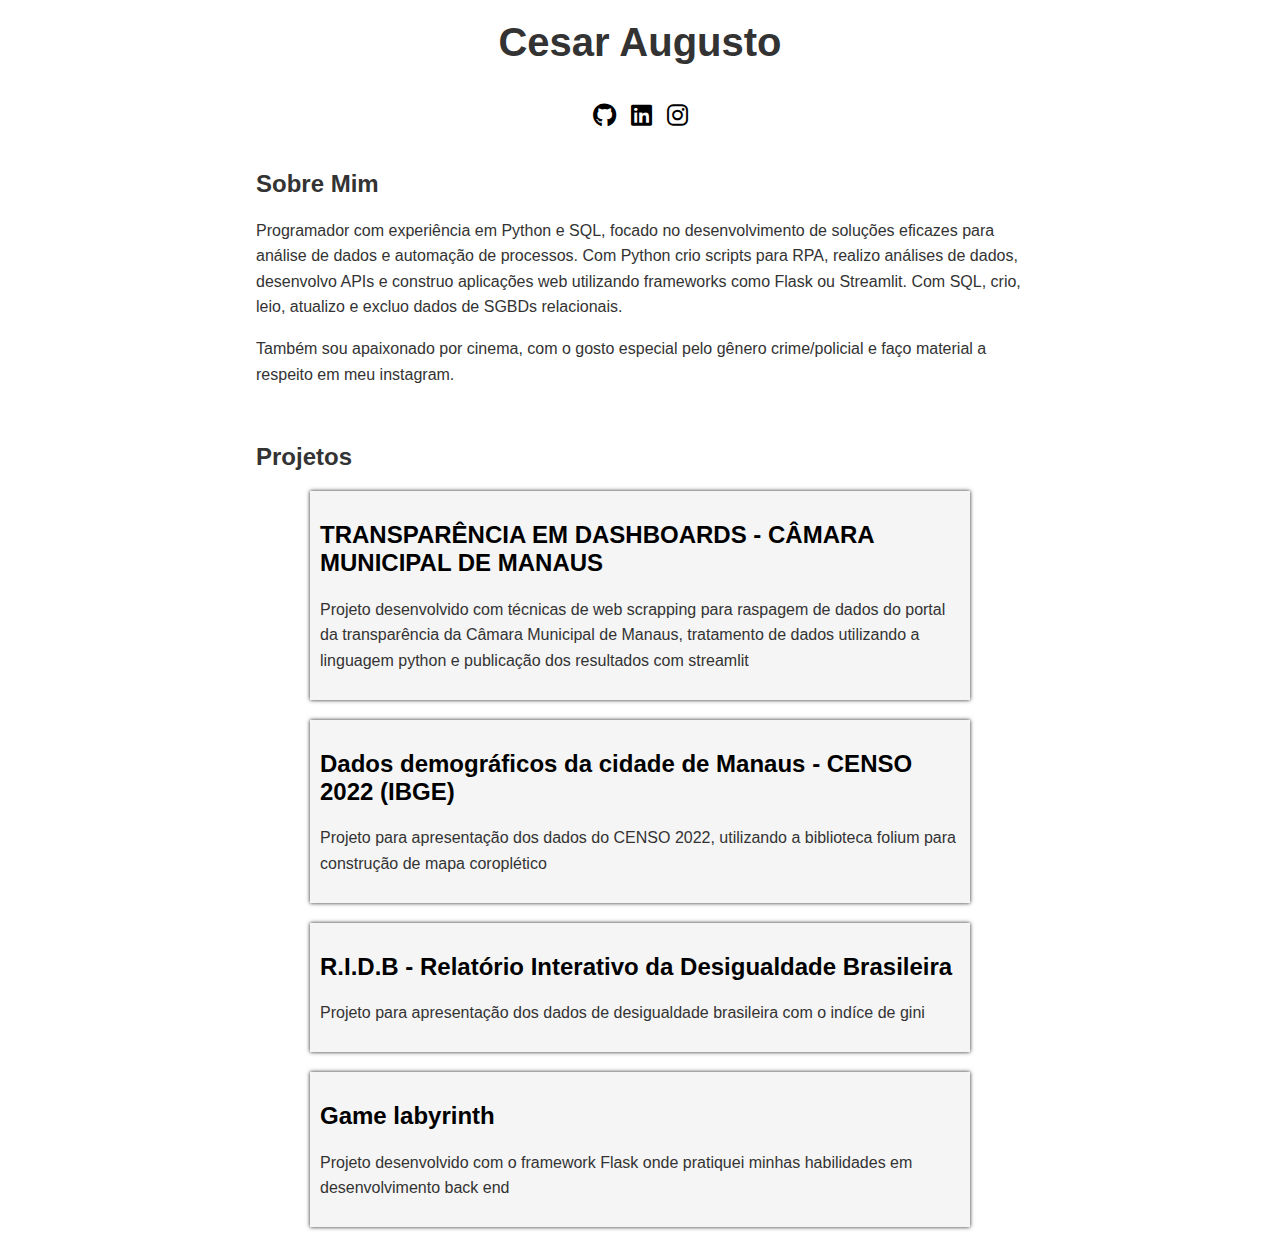
<file: index.html>
<!DOCTYPE html>
<html lang="pt-BR">
<head>
    <meta charset="UTF-8">
    <meta name="viewport" content="width=device-width, initial-scale=1.0">
    <title>Site - Cesar Augusto</title>
    <!-- Importando Font Awesome para os ícones -->
    <link rel="stylesheet" href="https://cdnjs.cloudflare.com/ajax/libs/font-awesome/6.0.0-beta3/css/all.min.css">
    <style>
        body {
            font-family: Arial, sans-serif;
            background-color: #ffffff;
            margin: 0;
            padding: 0;
            display: flex;
            flex-direction: column;
            align-items: center;
            color: #333;
        }
        h1 {
            font-size: 2.5em;
            margin-top: 20px;
        }
        .social-links {
            display: flex;
            gap: 15px;
            margin-top: 10px;
        }
        .social-links a {
            text-decoration: none;
            color: #000; /* Cor preta para os ícones */
            font-size: 1.5em;
        }
        .about-me, .projects {
            width: 60%;
            max-width: 800px;
            margin-top: 20px;
            text-align: left; /* Alinhamento à esquerda */
        }
        .about-me p, .projects p {
            font-size: 1em;
            line-height: 1.6;
        }
        .project{
            background-color: whitesmoke;
            margin: 20px auto 20px auto;
            padding: 10px;
            box-shadow: 0px 0px 4px rgb(36, 36, 36);
            min-width: 320px;
            max-width: 640px;
        }

        .project a {
            text-decoration: none;
            color: #000;
            font-size: 1em;
        }
    </style>
</head>
<body>

    <h1>Cesar Augusto</h1>

    <div class="social-links">
        <a href="https://github.com/czaraugustocoder" target="_blank"><i class="fab fa-github"></i></a>
        <a href="https://www.linkedin.com/in/cesar-augusto-258b92185/" target="_blank"><i class="fab fa-linkedin"></i></a>
        <a href="https://www.instagram.com/czaraugusto_/profilecard/?igsh=MTl6Mm1id245YnV4NA==" target="_blank"><i class="fab fa-instagram"></i></a>
    </div>

    <section class="about-me">
        <h2>Sobre Mim</h2>
        <p>Programador com experiência em Python e SQL, focado no desenvolvimento de soluções eficazes para análise 
        de dados e automação de processos. Com Python crio scripts para RPA, realizo análises de dados, desenvolvo 
        APIs e construo aplicações web utilizando frameworks como Flask ou Streamlit. Com SQL, crio, leio, atualizo e excluo dados de SGBDs relacionais.</p>
        <p>Também sou apaixonado por cinema, com o gosto especial pelo gênero crime/policial e faço material a respeito em meu instagram.</p>
    </section>

    <section class="projects">
        <h2>Projetos</h2>
        <div class="project">
            <a href="https://ceapcmmpainel-sonrko3eqcenwwmwvsmn7m.streamlit.app/" target="_blank"><h2>TRANSPARÊNCIA EM DASHBOARDS - CÂMARA MUNICIPAL DE MANAUS</h2></a>
            <p>Projeto desenvolvido com técnicas de web scrapping para raspagem de dados do portal da transparência da Câmara Municipal de Manaus, tratamento de dados utilizando a linguagem python e publicação dos resultados com streamlit</p>
        </div>
        <div class="project">
            <a href="https://demografiamanauscenso2022-hnwmcpkhhg9wrwat7trkfm.streamlit.app/" target="_blank"><h2>Dados demográficos da cidade de Manaus - CENSO 2022 (IBGE)</h2></a>
            <p>Projeto para apresentação dos dados do CENSO 2022, utilizando a biblioteca folium para construção de mapa coroplético</p>
        </div>
        <div class="project">
            <a href="https://jqcdzqmznvewbbmp6lt6yl.streamlit.app/" target="_blank"><h2>R.I.D.B - Relatório Interativo da Desigualdade Brasileira</h2></a>
            <p>Projeto para apresentação dos dados de desigualdade brasileira com o indíce de gini</p>
        </div>
        <div class="project">
            <a href="https://game-labirynt.onrender.com/cadastrar" target="_blank"><h2>Game labyrinth</h2></a>
            <p>Projeto desenvolvido com o framework Flask onde pratiquei minhas habilidades em desenvolvimento back end</p>
        </div>
    </section>

</body>
</html>
</file>
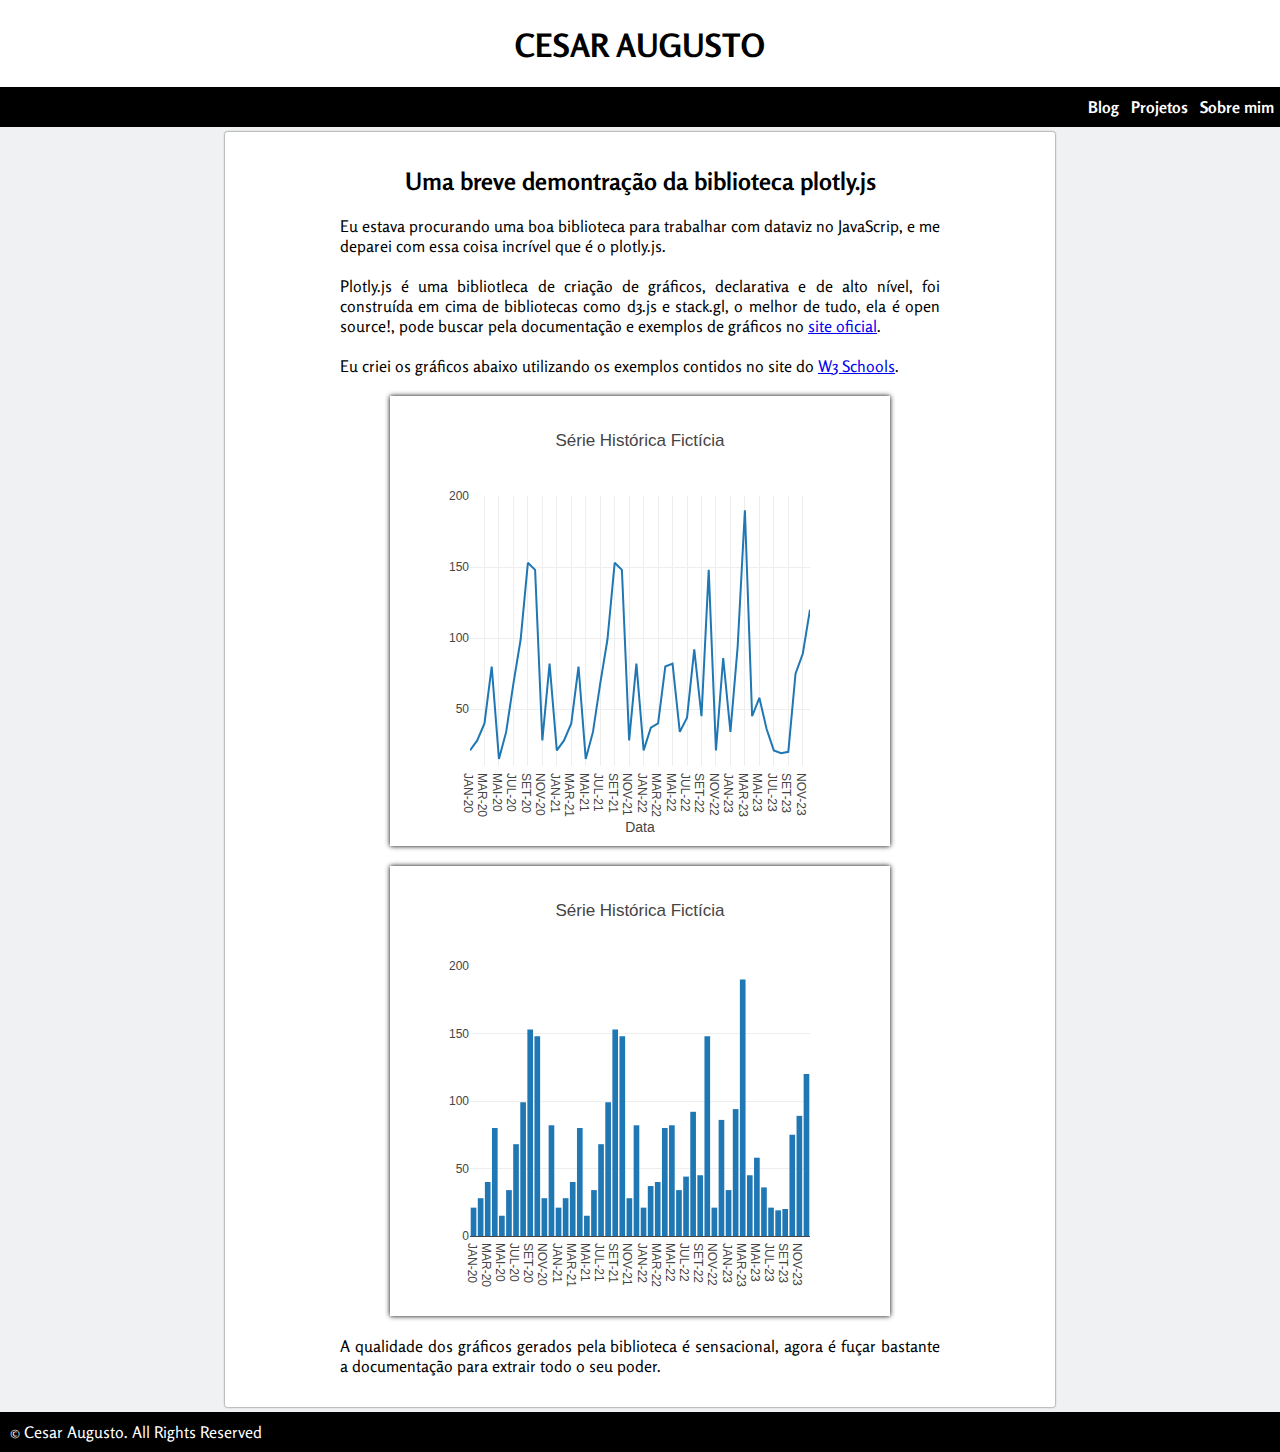
<file: ARTICLES/CHART/chart.html>
<!DOCTYPE html>
<html lang="pt-br">
<head>
    <!-- Google tag (gtag.js) -->
    <script async src="https://www.googletagmanager.com/gtag/js?id=G-H9Z4N8S273"></script>
    <script>
    window.dataLayer = window.dataLayer || [];
    function gtag(){dataLayer.push(arguments);}
    gtag('js', new Date());

    gtag('config', 'G-H9Z4N8S273');
    </script>
    <meta charset="UTF-8">
    <meta http-equiv="X-UA-Compatible" content="IE=edge">
    <meta name="viewport" content="width=device-width, initial-scale=1.0">
    <link rel="stylesheet" href="./chart.css">
    <title>Uma breve demontração da biblioteca plotly.js</title>
</head>
<body>
    <header>
        <h1>CESAR AUGUSTO</h1>
        <nav id="menu">
            <a href="../../index.html">Blog</a>
            <a href="../../projects.html">Projetos</a>
            <a href="../../perfil.html">Sobre mim</a>
        </nav>
    </header>
    <main>
        <h2>Uma breve demontração da biblioteca plotly.js</h2>
        <div id="texto" >
            <p>Eu estava procurando uma boa biblioteca para trabalhar com dataviz no JavaScrip, 
                e me deparei com essa coisa incrível que é o plotly.js.<br><br>
                Plotly.js é uma bibliotleca de criação de gráficos, declarativa e de alto nível, foi construída em cima de bibliotecas como d3.js e stack.gl, o melhor de tudo, ela é open source!, pode 
                buscar pela documentação e exemplos de gráficos no <a href="https://plotly.com/javascript/" target="_blank" rel="external">site oficial</a>. <br><br>
                Eu criei os gráficos abaixo utilizando os exemplos contidos no site do <a href="https://www.w3schools.com/js/js_graphics_plotly.asp"  target="_blank" rel="external">W3 Schools</a>.
            </p>
            <div id="box">
                <div id="myChart" style="max-width:500px;min-width: 320px"></div>
                <div id="myNewChart" style="max-width:500px;min-width: 320px"></div>
            </div>
            <p>A qualidade dos gráficos gerados pela biblioteca é sensacional, agora é fuçar bastante a documentação para extrair todo o seu poder.</p>
        </div>
    </main>
    <footer>
        &#169 Cesar Augusto. All Rights Reserved
    </footer> 
    <script src="https://cdn.plot.ly/plotly-latest.min.js"></script>
    <script src="chart.js" ></script> 
</body>
</html>
</file>
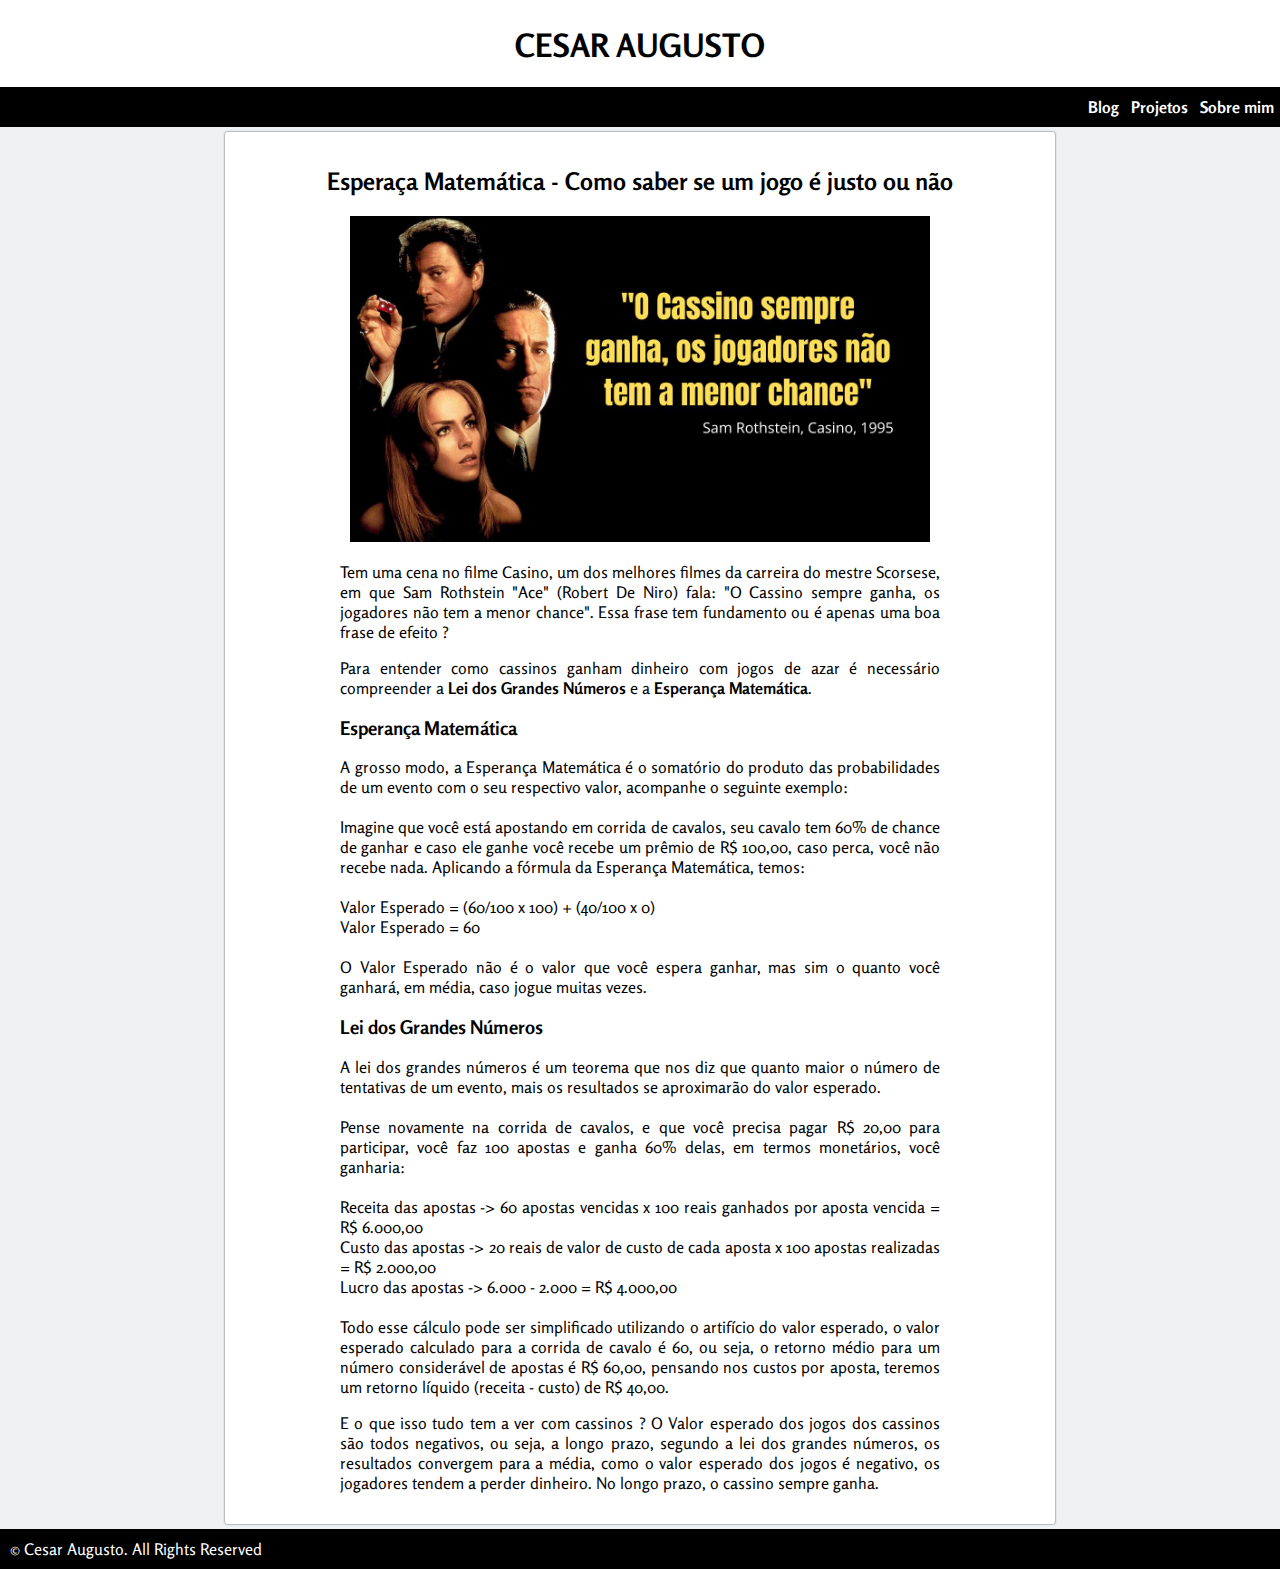
<file: ARTICLES/ESPERANCA-MATEMATICA/casino.html>
<!DOCTYPE html>
<html lang="pt-br">
<head>
    <!-- Google tag (gtag.js) -->
    <script async src="https://www.googletagmanager.com/gtag/js?id=G-H9Z4N8S273"></script>
    <script>
    window.dataLayer = window.dataLayer || [];
    function gtag(){dataLayer.push(arguments);}
    gtag('js', new Date());

    gtag('config', 'G-H9Z4N8S273');
    </script>
    <meta charset="UTF-8">
    <meta http-equiv="X-UA-Compatible" content="IE=edge">
    <meta name="viewport" content="width=device-width, initial-scale=1.0">
    <link rel="stylesheet" href="./casino.css">
    <title>Esperança Matemática - Como saber se um jogo é justo</title>
</head>
<body>
    <header>
        <h1>CESAR AUGUSTO</h1>
        <nav id="menu">
            <a href="../../index.html">Blog</a>
            <a href="../../projects.html">Projetos</a>
            <a href="../../perfil.html">Sobre mim</a>
        </nav>
    </header>
    <main>
        <h2>Esperaça Matemática - Como saber se um jogo é justo ou não</h2>
        <div id="image" >
            <img src="./capa.jpg" alt="capa do artigo - casino" >
        </div>
        <div id="texto" >
            <p>
                Tem uma cena no filme Casino, um dos melhores filmes da carreira do mestre Scorsese, em que Sam Rothstein 
                "Ace" (Robert De Niro) fala: "O Cassino sempre ganha, os jogadores não tem a menor chance". Essa frase tem fundamento ou é apenas uma boa frase de efeito ?
            </p>
            <p>
                Para entender como cassinos ganham dinheiro com jogos de azar é necessário compreender a 
                <strong>Lei dos Grandes Números</strong> e a <strong>Esperança Matemática</strong>.
            </p>
            <h3>Esperança Matemática</h3>
            <p>
                A grosso modo, a Esperança Matemática é o somatório do produto das probabilidades de um evento 
                com o seu respectivo valor, acompanhe o seguinte exemplo:<br><br>
                Imagine que você está apostando em corrida de cavalos, seu cavalo tem 60% de chance de ganhar e caso ele ganhe 
                você recebe um prêmio de R$ 100,00, caso perca, você não recebe nada. Aplicando a fórmula da Esperança Matemática, temos:<br><br>
                Valor Esperado = (60/100 x 100) + (40/100 x 0)<br>
                Valor Esperado = 60<br><br>
                O Valor Esperado não é o valor que você espera ganhar, mas sim o quanto você ganhará, em média, caso jogue muitas vezes.
            </p>
            <h3>Lei dos Grandes Números</h3>
            <p>
                A lei dos grandes números é um teorema que nos diz que quanto maior o número de tentativas de um evento, 
                mais os resultados se aproximarão do valor esperado.<br><br>
                Pense novamente na corrida de cavalos, e que você precisa pagar R$ 20,00 para participar, você faz 100 apostas 
                e ganha 60% delas, em termos monetários, você ganharia:<br><br>
                Receita das apostas -> 60 apostas vencidas x 100 reais ganhados por aposta vencida = R$ 6.000,00 <br>
                Custo das apostas -> 20 reais de valor de custo de cada aposta x 100 apostas realizadas = R$ 2.000,00<br>
                Lucro das apostas -> 6.000 - 2.000 = R$ 4.000,00<br><br>
                Todo esse cálculo pode ser simplificado utilizando o artifício do valor esperado, 
                o valor esperado calculado para a corrida de cavalo é 60, ou seja, o retorno médio para um número 
                considerável de apostas é R$ 60,00, pensando nos custos por aposta, teremos um retorno líquido (receita - custo) de R$ 40,00.
            </p>
            <p>
                E o que isso tudo tem a ver com cassinos ? O Valor esperado dos jogos dos cassinos 
                são todos negativos, ou seja, a longo prazo, segundo a lei dos grandes números, os resultados 
                convergem para a média, como o valor esperado dos jogos é negativo, os jogadores tendem a perder dinheiro. No longo 
                prazo, o cassino sempre ganha.
            </p>
        </div>
    </main>
    <footer>
        &#169 Cesar Augusto. All Rights Reserved
    </footer>  
</body>
</html>
</file>
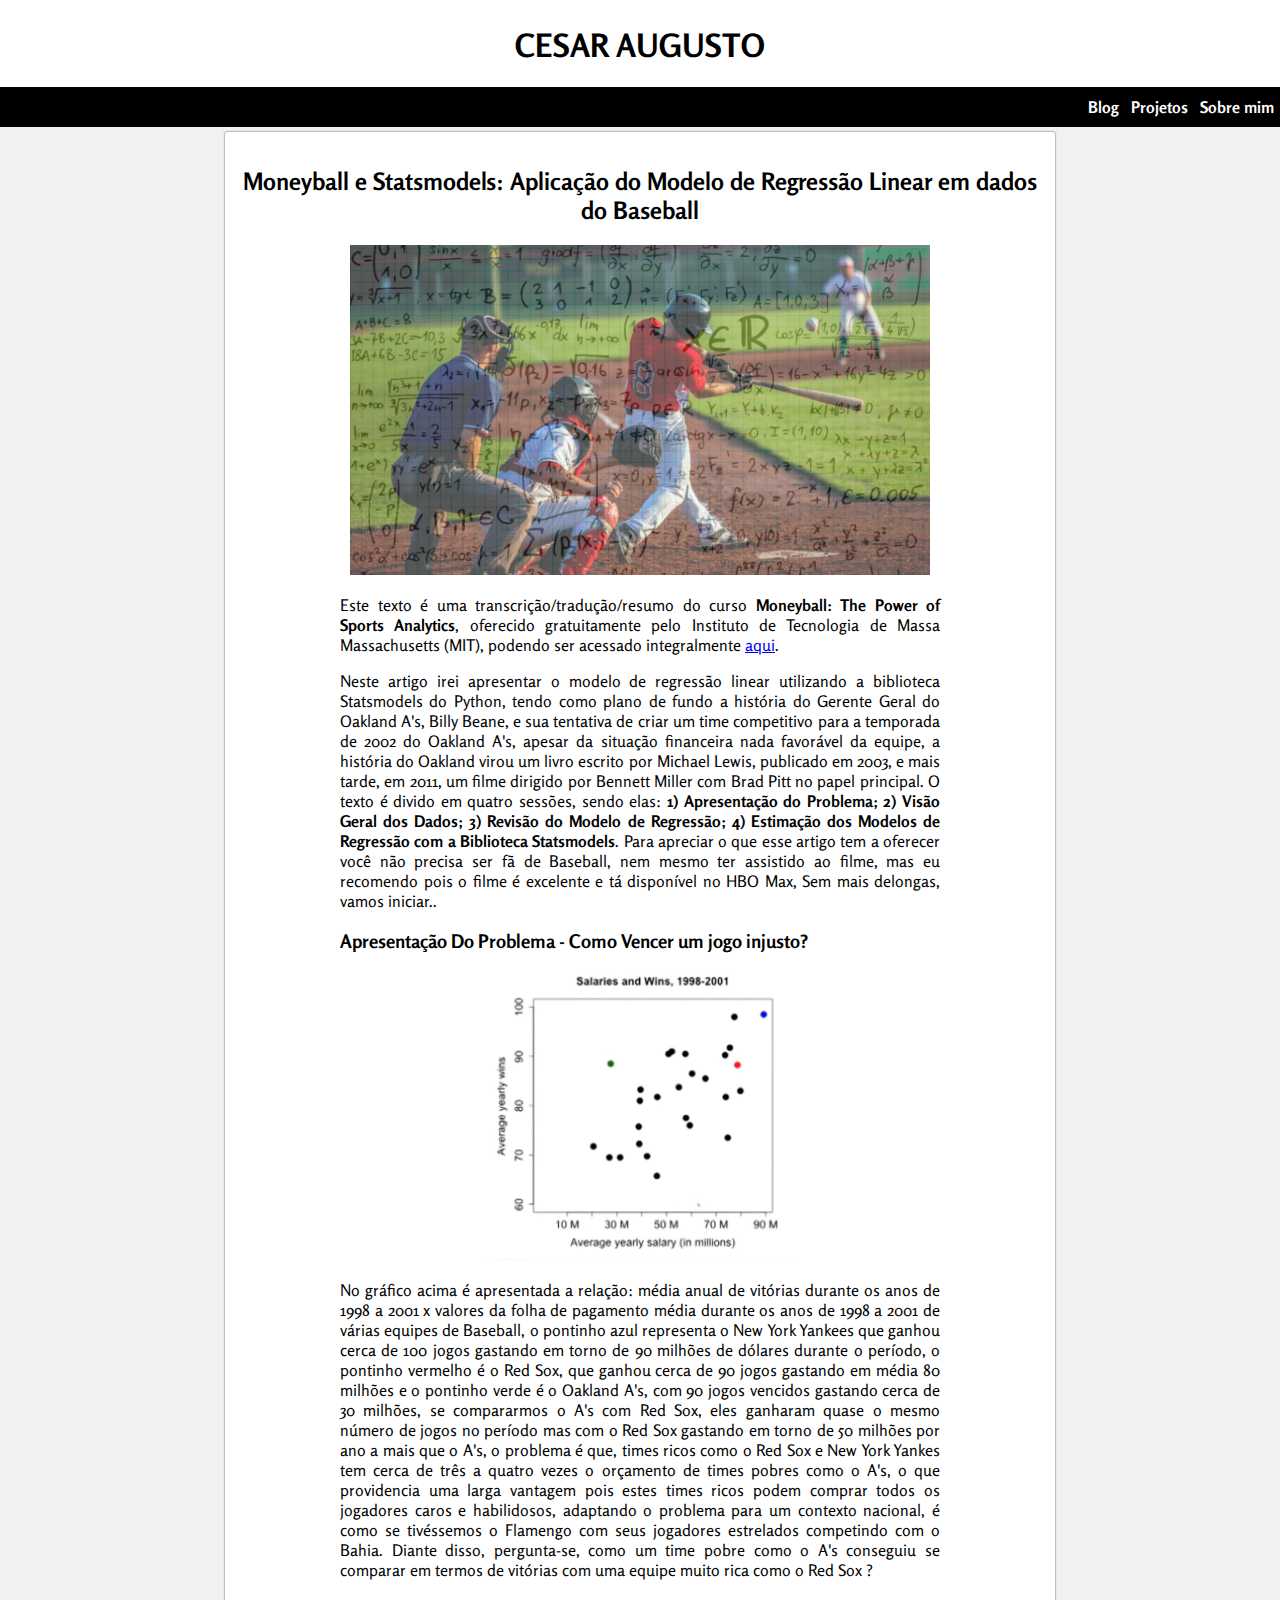
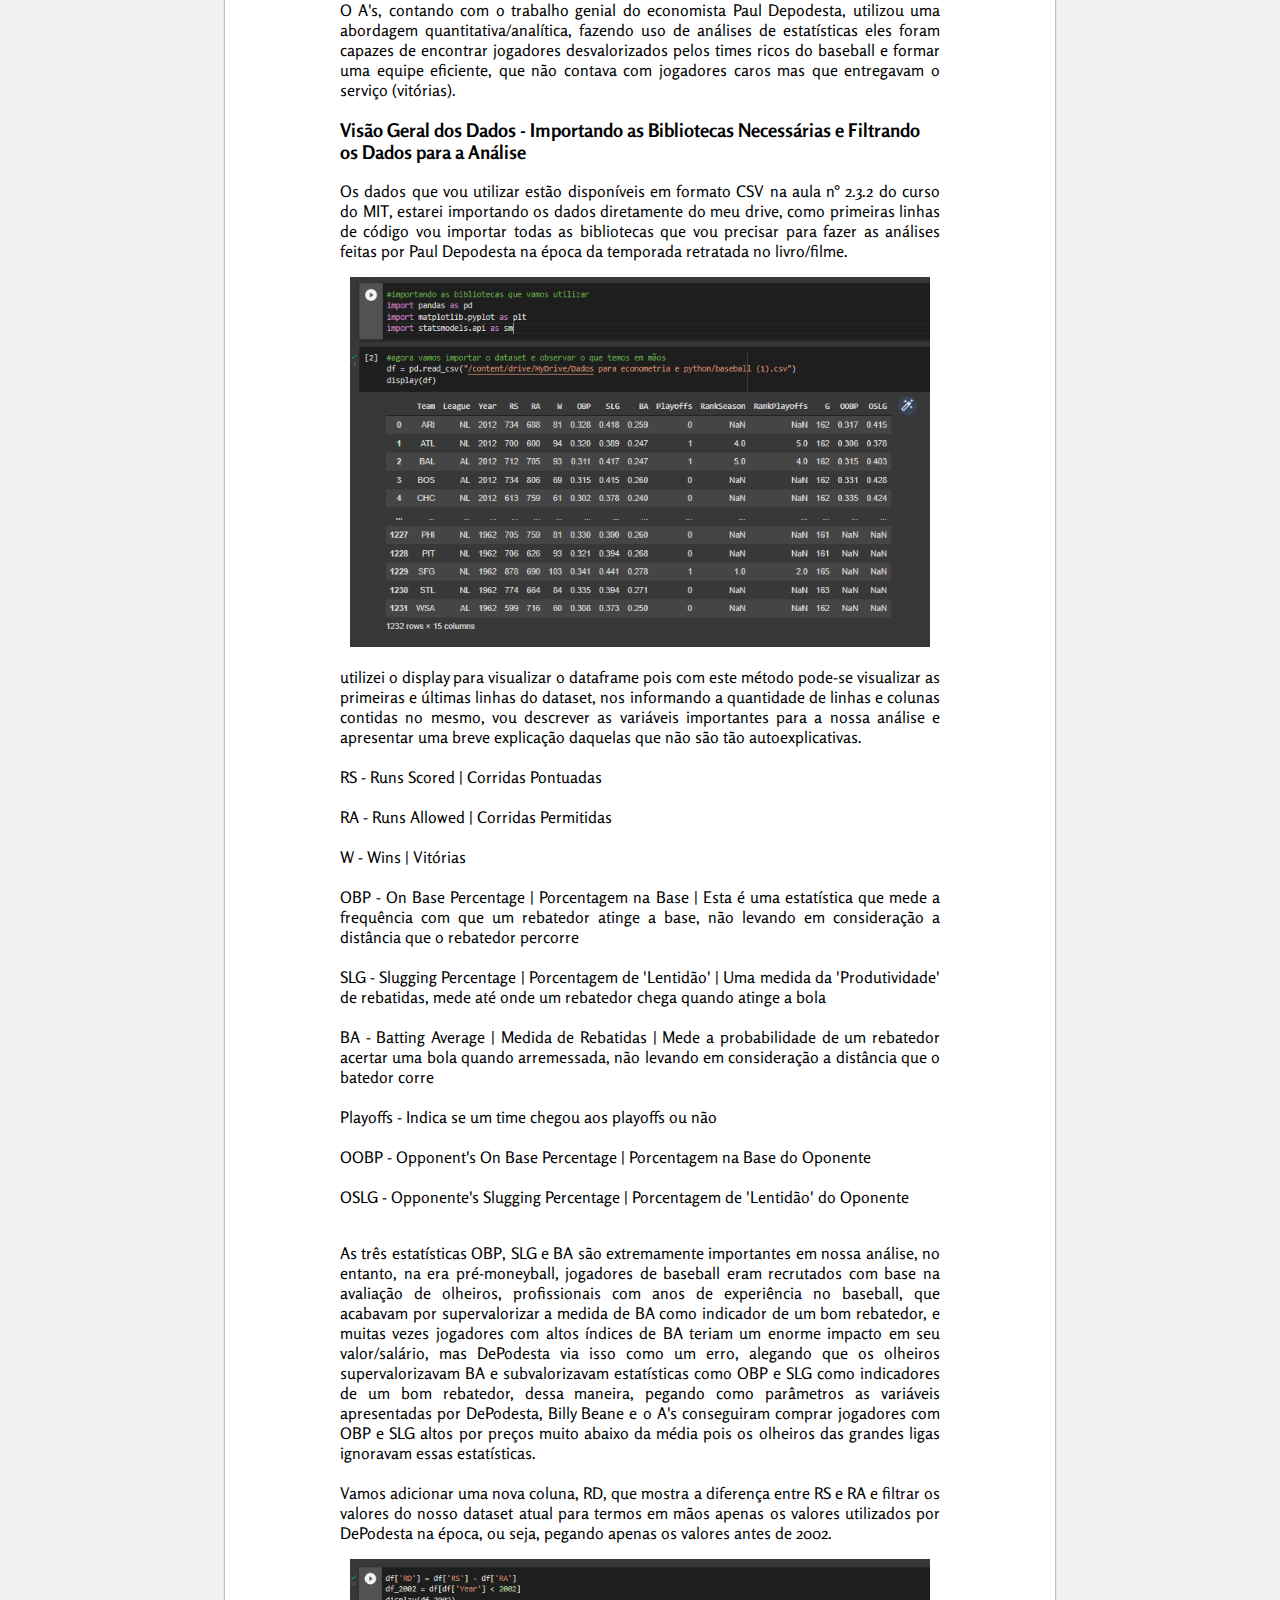
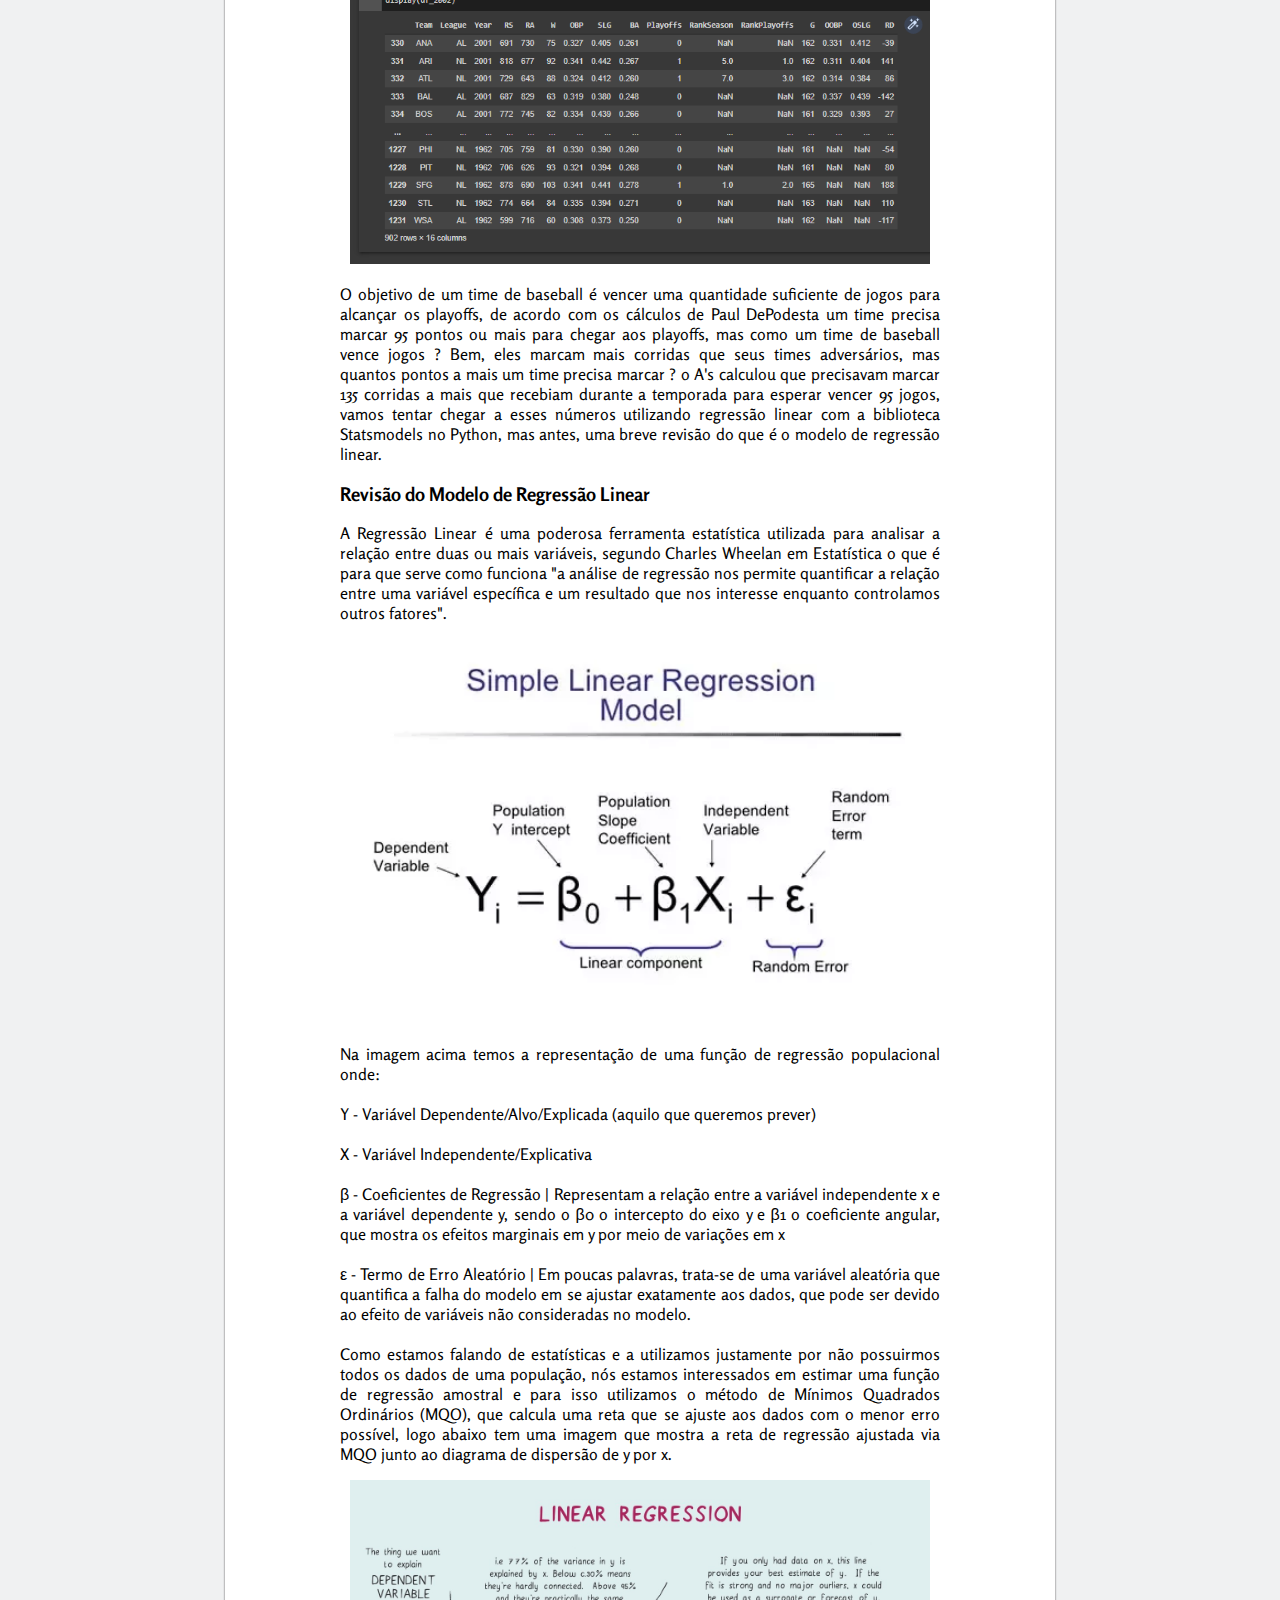
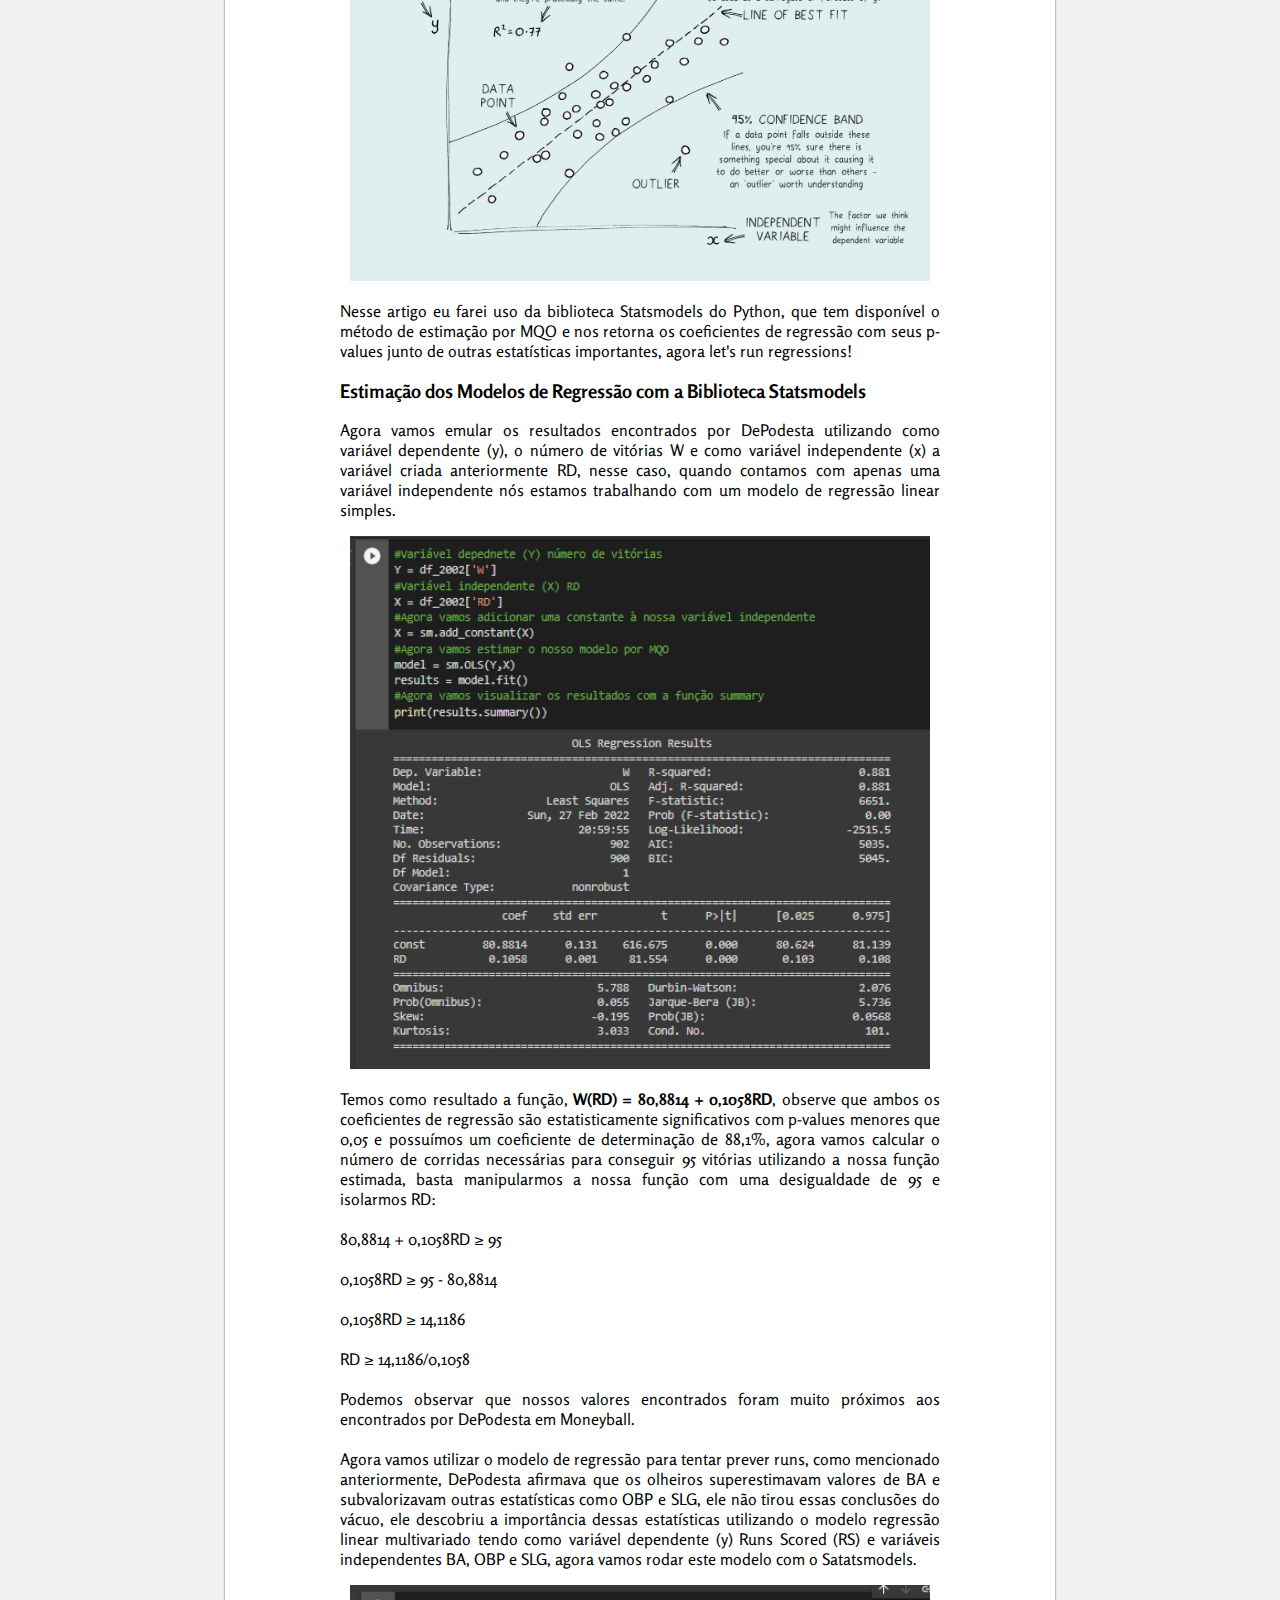
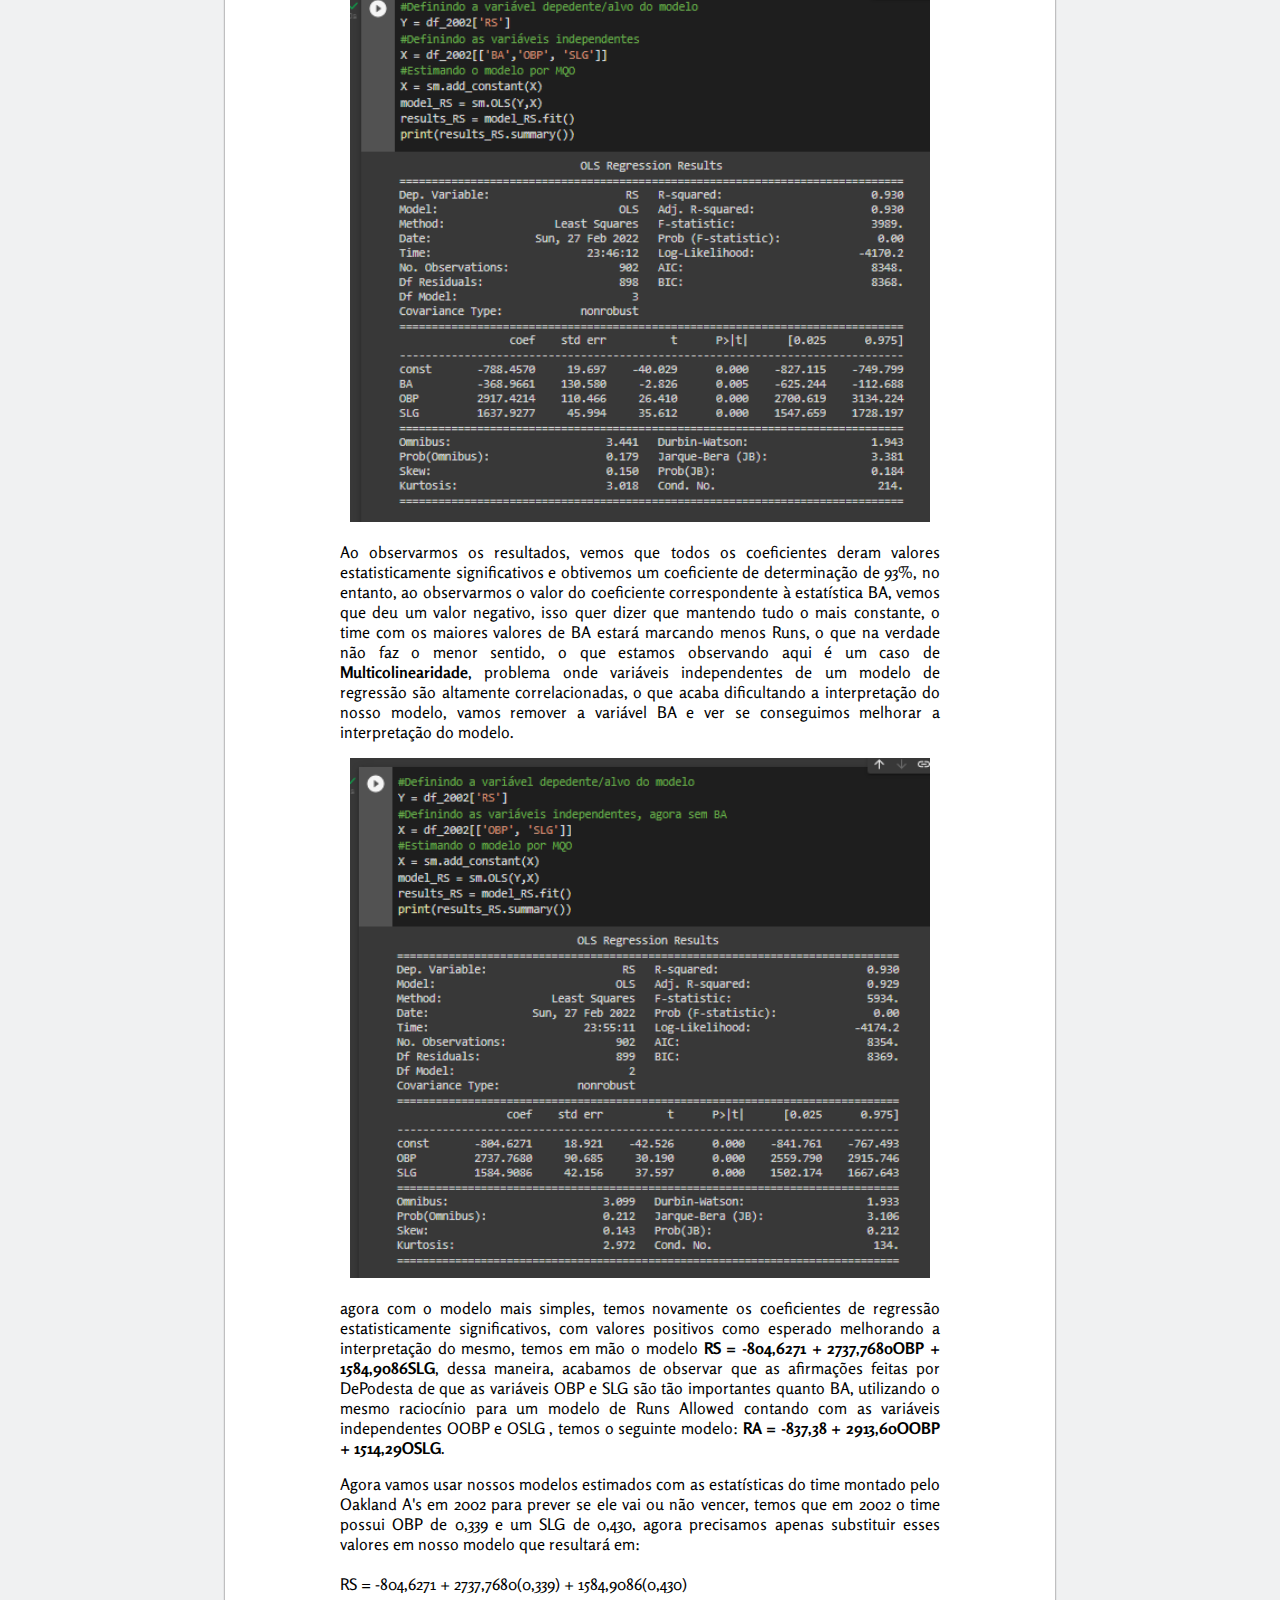
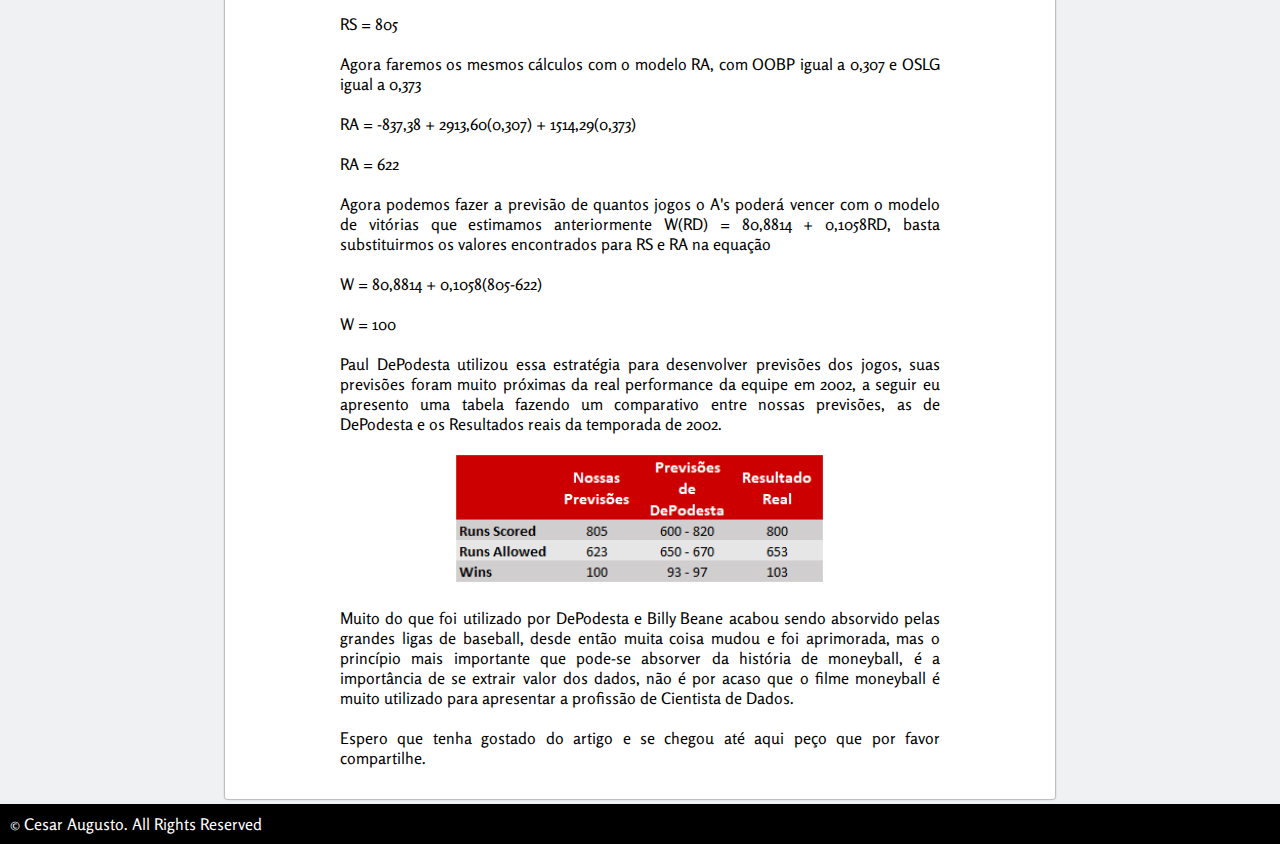
<file: ARTICLES/MONEYBALL/moneyball.html>
<!DOCTYPE html>
<html lang="pt-br">
<head>
    <!-- Google tag (gtag.js) -->
    <script async src="https://www.googletagmanager.com/gtag/js?id=G-H9Z4N8S273"></script>
    <script>
    window.dataLayer = window.dataLayer || [];
    function gtag(){dataLayer.push(arguments);}
    gtag('js', new Date());

    gtag('config', 'G-H9Z4N8S273');
    </script>
    <meta charset="UTF-8">
    <meta http-equiv="X-UA-Compatible" content="IE=edge">
    <meta name="viewport" content="width=device-width, initial-scale=1.0">
    <link rel="stylesheet" href="./moneyball.css">
    <title>Moneyball e Statsmodels: Aplicação do Modelo de Regressão Linear em dados do Baseball</title>
</head>
<body>
    <header>
        <h1>CESAR AUGUSTO</h1>
        <nav id="menu">
            <a href="../../index.html">Blog</a>
            <a href="../../projects.html">Projetos</a>
            <a href="../../perfil.html">Sobre mim</a>
        </nav>
    </header>
    <main>
        <h2>Moneyball e Statsmodels: Aplicação do Modelo de Regressão Linear em dados do Baseball</h2>
        <div id="image" >
            <img src="./capa-moneyball.png" alt="capa do artigo - Moneyball" >
        </div>
        <div id="texto" >
            <p>
                Este texto é uma transcrição/tradução/resumo do curso <strong>Moneyball: The Power of Sports Analytics</strong>, oferecido gratuitamente pelo Instituto de Tecnologia de Massa Massachusetts (MIT), podendo ser acessado integralmente <a href="https://ocw.mit.edu/courses/15-071-the-analytics-edge-spring-2017/pages/linear-regression/moneyball-the-power-of-sports-analytics/" target="_blank" rel="external" >aqui</a>.
            </p>
            <p>
                Neste artigo irei apresentar o modelo de regressão linear utilizando a biblioteca Statsmodels do Python, tendo como plano de fundo a história do Gerente Geral do Oakland A's, Billy Beane, e sua tentativa de criar um time competitivo para a temporada de 2002 do Oakland A's, apesar da situação financeira nada favorável da equipe, a história do Oakland virou um livro escrito por Michael Lewis, publicado em 2003, e mais tarde, em 2011, um filme dirigido por Bennett Miller com Brad Pitt no papel principal. O texto é divido em quatro sessões, sendo elas: 
                <strong>1) Apresentação do Problema; 2) Visão Geral dos Dados; 3) Revisão do Modelo de Regressão; 4) Estimação dos Modelos de Regressão com a Biblioteca Statsmodels</strong>. Para apreciar o que esse artigo tem a oferecer você não precisa ser fã de Baseball, nem mesmo ter assistido ao filme, mas eu recomendo pois o filme é excelente e tá disponível no HBO Max, Sem mais delongas, vamos iniciar.</strong>.
            </p>
            <h3>Apresentação Do Problema - Como Vencer um jogo injusto?</h3>
            <div id="image1" >
                <img src="./salario_por_vitoria-moneyball.png" alt="Gráfico - Salário X Vitória" >
            </div>
            <p>
                No gráfico acima é apresentada a relação: média anual de vitórias durante os anos de 1998 a 2001 x valores da folha de pagamento média durante os anos de 1998 a 2001 de várias equipes de Baseball, o pontinho azul representa o New York Yankees que ganhou cerca de 100 jogos gastando em 
                torno de 90 milhões de dólares durante o período, o pontinho vermelho é o Red Sox, que ganhou cerca de 90 jogos gastando em média 80 milhões e o pontinho verde é o Oakland A's, com 90 jogos vencidos gastando cerca de 30 milhões, se compararmos o A's com Red Sox, eles ganharam quase o mesmo número de jogos no período mas com o Red Sox gastando em torno de 50 milhões por ano a mais que o A's, 
                o problema é que, times ricos como o Red Sox e New York Yankes tem cerca de três a quatro vezes o orçamento de times pobres como o A's, o que providencia uma larga vantagem pois estes times ricos podem comprar todos os jogadores caros e habilidosos, adaptando o problema para um contexto nacional, é como se tivéssemos o Flamengo com seus jogadores estrelados competindo com o Bahia. 
                Diante disso, pergunta-se, como um time pobre como o A's conseguiu se comparar em termos de vitórias com uma equipe muito rica como o Red Sox ?<br><br>
                O A's, contando com o trabalho genial do economista Paul Depodesta, utilizou uma abordagem quantitativa/analítica, fazendo uso de análises de estatísticas eles foram capazes de encontrar jogadores desvalorizados pelos times ricos do baseball e formar uma equipe eficiente, que não contava com jogadores caros mas que entregavam o serviço (vitórias).
            </p>
            <h3>Visão Geral dos Dados - Importando as Bibliotecas Necessárias e Filtrando os Dados para a Análise</h3>
            <p>
                Os dados que vou utilizar estão disponíveis em formato CSV na aula n° 2.3.2 do curso do MIT, estarei importando os dados diretamente do meu drive, como primeiras linhas de código vou importar todas as bibliotecas que vou precisar 
                para fazer as análises feitas por Paul Depodesta na época da temporada retratada no livro/filme.
            </p>
            <div class="imagem" >
                <img src="./preparacao_dados-moneyball.png" alt="Imagem do Notebook - importando dados" >
            </div>
            <p>
                utilizei o display para visualizar o dataframe pois com este método pode-se visualizar as primeiras e últimas linhas do dataset, nos informando a quantidade de linhas e colunas contidas no mesmo, 
                vou descrever as variáveis importantes para a nossa análise e apresentar uma breve explicação daquelas que não são tão autoexplicativas.<br><br>
                RS - Runs Scored | Corridas Pontuadas<br><br>
                RA - Runs Allowed | Corridas Permitidas<br><br>
                W - Wins | Vitórias<br><br>
                OBP - On Base Percentage | Porcentagem na Base | Esta é uma estatística que mede a frequência com que um rebatedor atinge a base, não levando em consideração a distância que o rebatedor percorre<br><br>
                SLG - Slugging Percentage | Porcentagem de 'Lentidão' | Uma medida da 'Produtividade' de rebatidas, mede até onde um rebatedor chega quando atinge a bola<br><br>
                BA - Batting Average | Medida de Rebatidas | Mede a probabilidade de um rebatedor acertar uma bola quando arremessada, não levando em consideração a distância que o batedor corre<br><br>
                Playoffs - Indica se um time chegou aos playoffs ou não<br><br>
                OOBP - Opponent's On Base Percentage | Porcentagem na Base do Oponente<br><br>
                OSLG - Opponente's Slugging Percentage | Porcentagem de 'Lentidão' do Oponente<br><br>
            </p>
            <p>
                As três estatísticas OBP, SLG e BA são extremamente importantes em nossa análise, no entanto, na era pré-moneyball, jogadores de baseball eram recrutados com base na avaliação de olheiros, profissionais com anos de experiência no baseball, 
                que acabavam por supervalorizar a medida de BA como indicador de um bom rebatedor, e muitas vezes jogadores com altos índices de BA teriam um enorme impacto em seu valor/salário, mas DePodesta via isso como um erro, alegando que os olheiros supervalorizavam BA e 
                subvalorizavam estatísticas como OBP e SLG como indicadores de um bom rebatedor, dessa maneira, pegando como parâmetros as variáveis apresentadas por DePodesta, Billy Beane e o A's conseguiram comprar jogadores com OBP e SLG altos por preços muito abaixo da média pois os olheiros das grandes ligas ignoravam essas estatísticas.<br><br>
                Vamos adicionar uma nova coluna, RD, que mostra a diferença entre RS e RA e filtrar os valores do nosso dataset atual para termos em mãos apenas os valores utilizados por DePodesta na época, ou seja, pegando apenas os valores antes de 2002.
            </p>
            <div class="imagem" >
                <img src="./filtracao_de_dados-moneyball.png" alt="Imagem do Notebook - filtrando dados" >
            </div>
            <p>
                O objetivo de um time de baseball é vencer uma quantidade suficiente de jogos para alcançar os playoffs, de acordo com os cálculos de Paul DePodesta um time precisa marcar 95 pontos ou mais para chegar aos playoffs, mas como um time de baseball vence jogos ? Bem, eles marcam mais corridas que seus times adversários, 
                mas quantos pontos a mais um time precisa marcar ? o A's calculou que precisavam marcar 135 corridas a mais que recebiam durante a temporada para esperar vencer 95 jogos, vamos tentar chegar a esses números utilizando regressão linear com a biblioteca Statsmodels no Python, mas antes, uma breve revisão do que é o modelo de regressão linear.
            </p>
            <h3>Revisão do Modelo de Regressão Linear</h3>
            <p>
                A Regressão Linear é uma poderosa ferramenta estatística utilizada para analisar a relação entre duas ou mais variáveis, segundo Charles Wheelan em Estatística o que é para que serve como funciona "a análise de regressão nos permite quantificar a relação entre uma variável específica e um resultado que nos interesse enquanto controlamos outros fatores".
            </p>
            <div class="imagem" >
                <img src="./representacao_regressao_linear-moneyball.png" alt="Representação do Modelo de Regressão Linear Simples" >
            </div>
            <p>
                Na imagem acima temos a representação de uma função de regressão populacional onde:<br><br>
                Y - Variável Dependente/Alvo/Explicada (aquilo que queremos prever)<br><br>
                X - Variável Independente/Explicativa<br><br>
                β - Coeficientes de Regressão | Representam a relação entre a variável independente x e a variável dependente y, sendo o β0 o intercepto do eixo y e β1 o coeficiente angular, que mostra os efeitos marginais em y por meio de variações em x<br><br>
                ε - Termo de Erro Aleatório | Em poucas palavras, trata-se de uma variável aleatória que quantifica a falha do modelo em se ajustar exatamente aos dados, que pode ser devido ao efeito de variáveis não consideradas no modelo.<br><br>
                Como estamos falando de estatísticas e a utilizamos justamente por não possuirmos todos os dados de uma população, nós estamos interessados em estimar uma função de regressão amostral e para isso utilizamos o método de Mínimos Quadrados Ordinários (MQO), que calcula uma reta que se ajuste aos dados com o menor erro possível, 
                logo abaixo tem uma imagem que mostra a reta de regressão ajustada via MQO junto ao diagrama de dispersão de y por x.
            </p>
            <div class="imagem" >
                <img src="./OLS_ajuste-moneyball.jpg" alt="Representação de uma reta ajustada por MQO" >
            </div>
            <p>
                Nesse artigo eu farei uso da biblioteca Statsmodels do Python, que tem disponível o método de estimação por MQO e nos retorna os coeficientes de regressão com seus p-values junto de outras estatísticas importantes, agora let's run regressions! 
            </p>
            <h3>Estimação dos Modelos de Regressão com a Biblioteca Statsmodels</h3>
            <p>
                Agora vamos emular os resultados encontrados por DePodesta utilizando como variável dependente (y), o número de vitórias W e como variável independente (x) a variável criada anteriormente RD, nesse caso, quando contamos com apenas uma variável independente nós estamos trabalhando com um modelo de regressão linear simples.
            </p>
            <div class="imagem" >
                <img src="./modelo_estimado-moneyball.png" alt="Primeiro Modelo Estimado" >
            </div>
            <p>
                Temos como resultado a função, <strong>W(RD) = 80,8814 + 0,1058RD</strong>, observe que ambos os coeficientes de regressão são estatisticamente significativos com p-values menores que 0,05 e possuímos um coeficiente de determinação de 88,1%, agora vamos calcular o número de corridas necessárias para conseguir 95 vitórias utilizando a nossa função estimada, 
                basta manipularmos a nossa função com uma desigualdade de 95 e isolarmos RD:<br><br>
                80,8814 + 0,1058RD ≥ 95<br><br>
                0,1058RD ≥ 95 - 80,8814<br><br>
                0,1058RD ≥ 14,1186<br><br>
                RD ≥ 14,1186/0,1058<br><br>
                Podemos observar que nossos valores encontrados foram muito próximos aos encontrados por DePodesta em Moneyball.<br><br>
                Agora vamos utilizar o modelo de regressão para tentar prever runs, como mencionado anteriormente, DePodesta afirmava que os olheiros superestimavam valores de BA e subvalorizavam outras estatísticas como OBP e SLG, ele não tirou essas conclusões do vácuo, ele descobriu a importância dessas estatísticas utilizando o modelo regressão linear multivariado tendo 
                como variável dependente (y) Runs Scored (RS) e variáveis independentes BA, OBP e SLG, agora vamos rodar este modelo com o Satatsmodels.
            </p>
            <div class="imagem" >
                <img src="./modelo_2_estimado-moneyball.png" alt="Segundo Modelo Estimado" >
            </div>
            <p>
                Ao observarmos os resultados, vemos que todos os coeficientes deram valores estatisticamente significativos e obtivemos um coeficiente de determinação de 93%, no entanto, ao observarmos o valor do coeficiente correspondente à estatística BA, vemos que deu um valor negativo, isso quer dizer que mantendo tudo o mais constante, o time com os maiores valores de BA estará marcando menos Runs, o que na verdade não faz o menor sentido, o que estamos observando aqui é um caso de <strong>Multicolinearidade</strong>, problema onde variáveis independentes de um 
                modelo de regressão são altamente correlacionadas, o que acaba dificultando a interpretação do nosso modelo, vamos remover a variável BA e ver se conseguimos melhorar a interpretação do modelo. 
            </p>
            <div class="imagem" >
                <img src="./modelo_3_estimado-moneyball.png" alt="terceiro Modelo Estimado" >
            </div>
            <p>
                agora com o modelo mais simples, temos novamente os coeficientes de regressão estatisticamente significativos, com valores positivos como esperado melhorando a interpretação do mesmo, temos em mão o modelo <strong>RS = -804,6271 + 2737,7680OBP + 1584,9086SLG</strong>, dessa maneira, 
                acabamos de observar que as afirmações feitas por DePodesta de que as variáveis OBP e SLG são tão importantes quanto BA, utilizando o mesmo raciocínio para um modelo de Runs Allowed contando com as variáveis independentes OOBP e OSLG , temos o seguinte modelo: <strong>RA = -837,38 + 2913,60OOBP + 1514,29OSLG</strong>.
            </p>
            <p>
                Agora vamos usar nossos modelos estimados com as estatísticas do time montado pelo Oakland A's em 2002 para prever se ele vai ou não vencer, temos que em 2002 o time possui OBP de 0,339 e um SLG de 0,430, agora precisamos apenas substituir esses valores em nosso modelo que resultará em:<br><br>
                RS = -804,6271 + 2737,7680(0,339) + 1584,9086(0,430)<br><br>
                RS = 805<br><br>
                Agora faremos os mesmos cálculos com o modelo RA, com OOBP igual a 0,307 e OSLG igual a 0,373<br><br>
                RA = -837,38 + 2913,60(0,307) + 1514,29(0,373)<br><br>
                RA = 622<br><br>
                Agora podemos fazer a previsão de quantos jogos o A's poderá vencer com o modelo de vitórias que estimamos anteriormente W(RD) = 80,8814 + 0,1058RD, basta substituirmos os valores encontrados para RS e RA na equação<br><br>
                W = 80,8814 + 0,1058(805-622)<br><br>
                W = 100<br><br>
                Paul DePodesta utilizou essa estratégia para desenvolver previsões dos jogos, suas previsões foram muito próximas da real performance da equipe em 2002, a seguir eu apresento uma tabela fazendo um comparativo entre nossas previsões, as de DePodesta e os Resultados reais da temporada de 2002.
            </p>
            <div id="image2" >
                <img src="./resultados_depodesta-moneyball.png" alt="Resultados finais com os de Depodesta" >
            </div>
            <p>
                Muito do que foi utilizado por DePodesta e Billy Beane acabou sendo absorvido pelas grandes ligas de baseball, desde então muita coisa mudou e foi aprimorada, mas o princípio mais importante que pode-se absorver da história de moneyball, é a importância de se extrair valor dos dados, não é por acaso que o 
                filme moneyball é muito utilizado para apresentar a profissão de Cientista de Dados.<br><br>
                Espero que tenha gostado do artigo e se chegou até aqui peço que por favor compartilhe.
            </p>
        </div>
    </main>
    <footer>
        &#169 Cesar Augusto. All Rights Reserved
    </footer>  
</body>
</html>
</file>
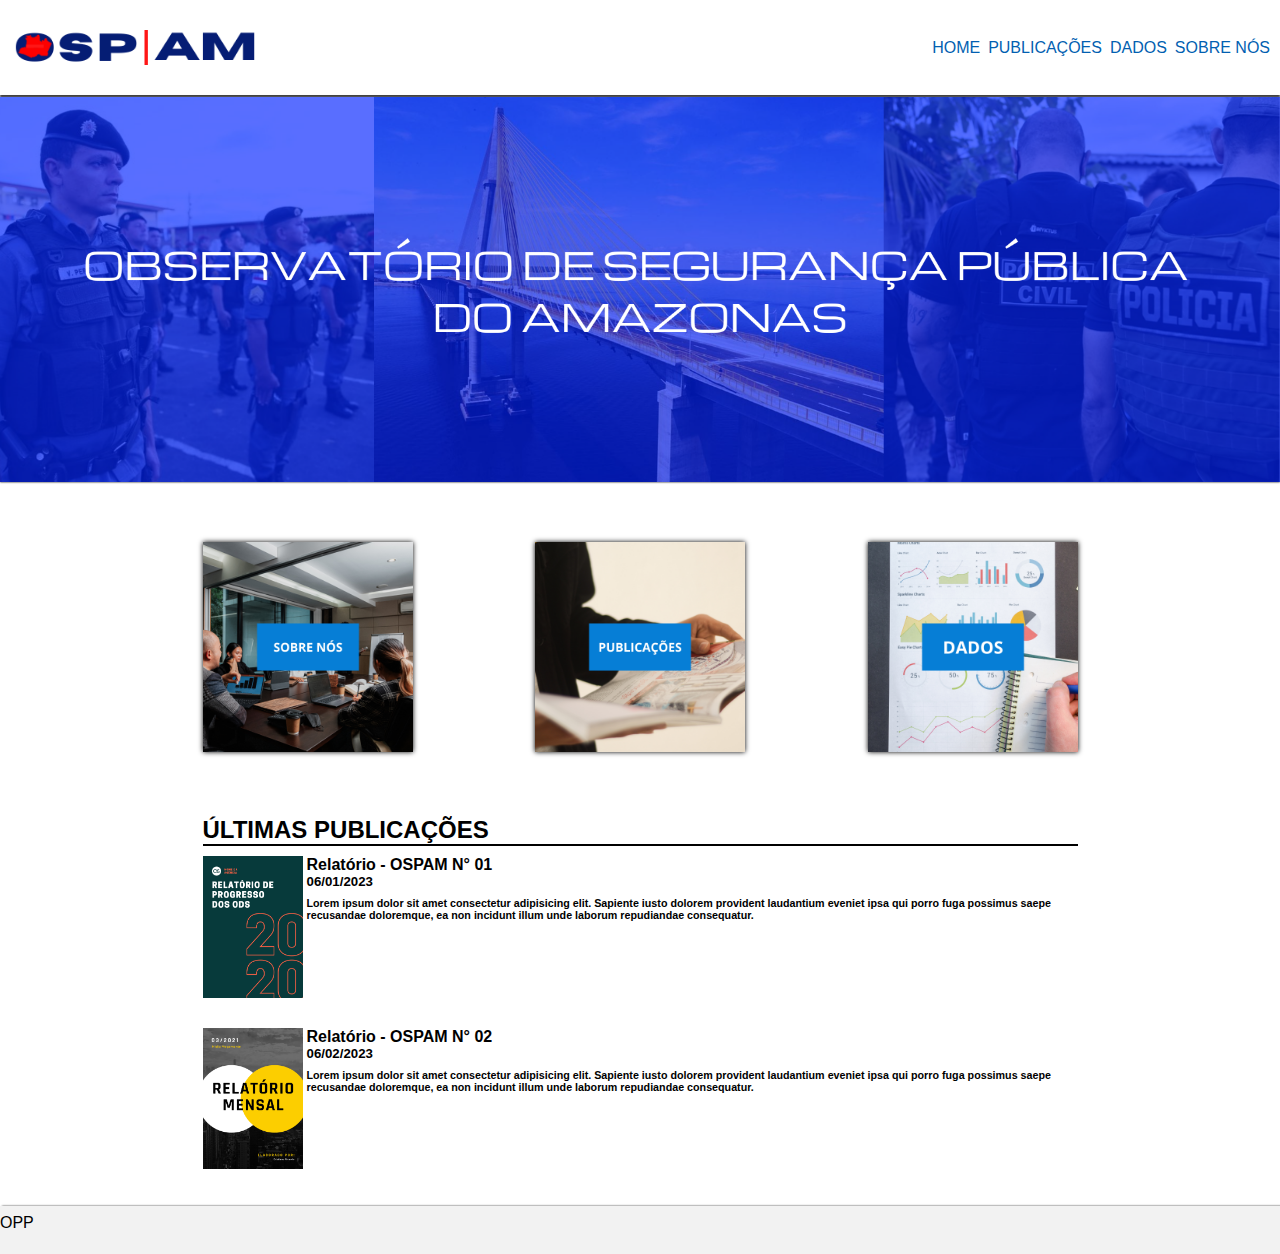
<file: ARTICLES/PROTOTIPO-OSPAM/crime.html>
<!DOCTYPE html>
<html lang="pt-br">
<head>
    <meta charset="UTF-8">
    <meta http-equiv="X-UA-Compatible" content="IE=edge">
    <meta name="viewport" content="width=device-width, initial-scale=1.0">
    <title>Estatística Criminais - Amazonas</title>
    <link rel="shortcut icon" href="./pacote-projeto-d010/imagens/favicon.ico" type="image/x-icon">
    <link rel="stylesheet" href="crime.css">
</head>
<body>
    <header>
        <img id="logo" src="./imagens/logo-oficial-ospam.PNG" alt="logotipo">
        <nav id="nav-menu">
            <button id="btn-mobile" >MENU</button>
            <ul id="menu" >
                <li><a href="#">HOME</a></li>
                <li><a href="#">PUBLICAÇÕES</a></li>
                <li><a href="./dados/dados.html">DADOS</a></li>
                <li><a href="#">SOBRE NÓS</a></li>
            </ul>
        </nav>
    </header>
    <main>
        <picture>
            <source media="(max-width: 600px)" srcset="./imagens/banner_site_pequeno_home.png" >
            <img id="capa_site" src="./imagens/banner_site_home.png">
        </picture>
        <div id="box_content">
            <div id="box_card" >
                <img class="image_card" src="./imagens/about.png">
                <img class="image_card" src="./imagens/publish.png">
                <a href="./dados/dados.html"><img class="image_card" src="./imagens/dados.png"></a>
            </div>
            <h2>ÚLTIMAS PUBLICAÇÕES</h2>
            <div class="relatory_box">
                <img class="relatory" src="./imagens/capa_relatorio_modelo.png">
                <div class="relatory_text">
                    <h4>Relatório - OSPAM N° 01</h4>
                    <h5>06/01/2023</h5>
                    <h6>Lorem ipsum dolor sit amet consectetur adipisicing elit. Sapiente iusto dolorem provident laudantium eveniet ipsa qui porro fuga possimus saepe recusandae doloremque, ea non incidunt illum unde laborum repudiandae consequatur.</h6>
                </div>
            </div>
            <div class="relatory_box">
                <img class="relatory" src="./imagens/capa_relatorio_modelo_2.png">
                <div class="relatory_text">
                    <h4>Relatório - OSPAM N° 02</h4>
                    <h5>06/02/2023</h5>
                    <h6>Lorem ipsum dolor sit amet consectetur adipisicing elit. Sapiente iusto dolorem provident laudantium eveniet ipsa qui porro fuga possimus saepe recusandae doloremque, ea non incidunt illum unde laborum repudiandae consequatur.</h6>
                </div>
            </div>
        </div>
    </main>
    <footer>
        OPP
    </footer> 
    <script src="crime.js" ></script> 
</body>
</html>
</file>
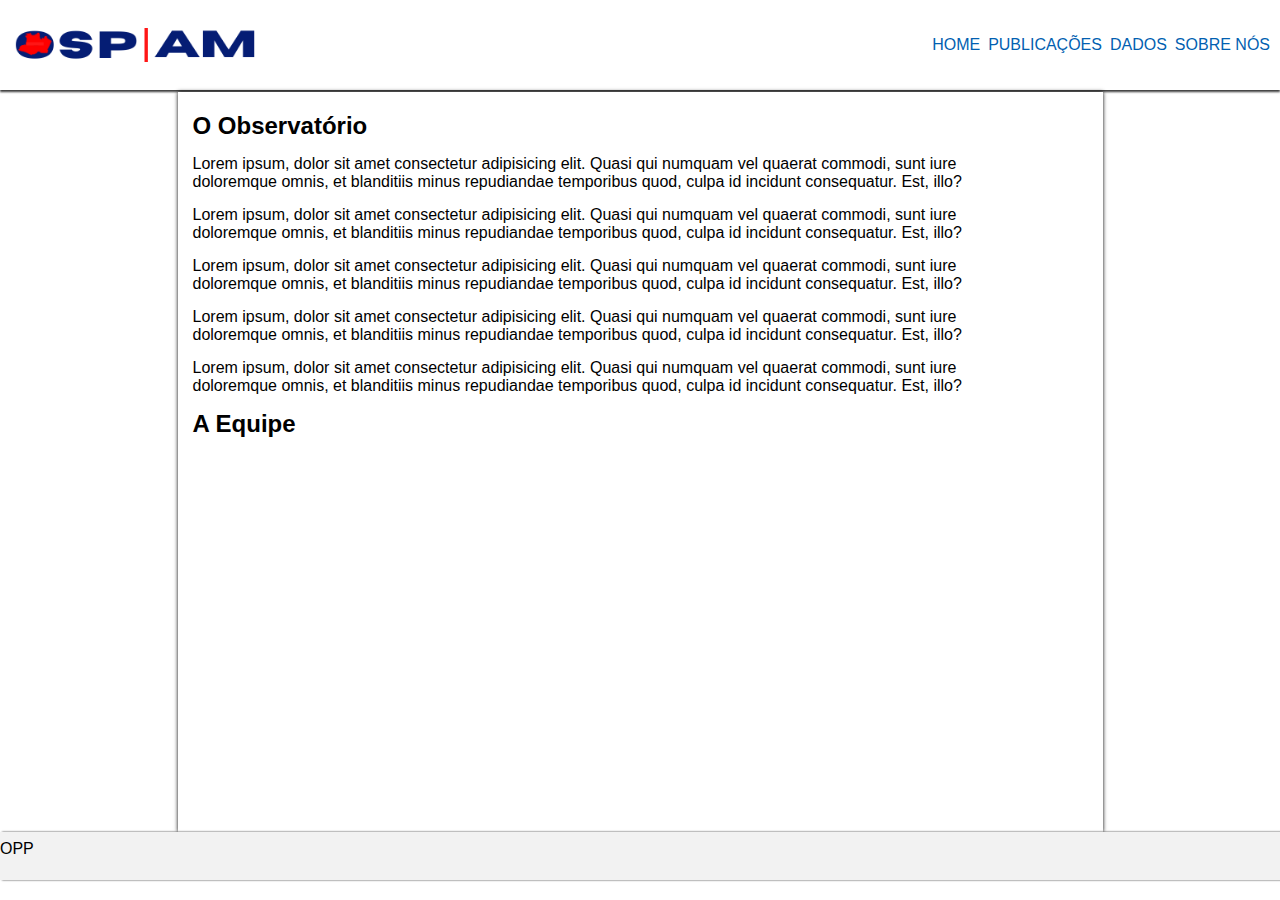
<file: ARTICLES/PROTOTIPO-OSPAM/about/about.html>
<!DOCTYPE html>
<html lang="pt-br">
<head>
    <meta charset="UTF-8">
    <meta http-equiv="X-UA-Compatible" content="IE=edge">
    <meta name="viewport" content="width=device-width, initial-scale=1.0">
    <title>Estatística Criminais - Amazonas</title>
    <link rel="shortcut icon" href="./pacote-projeto-d010/imagens/favicon.ico" type="image/x-icon">
    <link rel="stylesheet" href="about.css">
</head>
<body>
    <header>
        <img id="logo" src="../imagens/logo-oficial-ospam.PNG" alt="logotipo">
        <nav id="nav-menu">
            <button id="btn-mobile" >MENU</button>
            <ul id="menu" >
                <li><a href="../crime.html">HOME</a></li>
                <li><a href="#">PUBLICAÇÕES</a></li>
                <li><a href="../dados/dados.html">DADOS</a></li>
                <li><a href="#">SOBRE NÓS</a></li>
            </ul>
        </nav>
    </header>
    <main>
      <div id="content" >
        <div id="about" >
            <h2>O Observatório</h2>
            <p>Lorem ipsum, dolor sit amet consectetur adipisicing elit. Quasi qui numquam vel quaerat 
                commodi, sunt iure doloremque omnis, et blanditiis minus repudiandae temporibus quod, culpa id incidunt consequatur. Est, illo?
            </p>
            <p>Lorem ipsum, dolor sit amet consectetur adipisicing elit. Quasi qui numquam vel quaerat 
                commodi, sunt iure doloremque omnis, et blanditiis minus repudiandae temporibus quod, culpa id incidunt consequatur. Est, illo?
            </p>
            <p>Lorem ipsum, dolor sit amet consectetur adipisicing elit. Quasi qui numquam vel quaerat 
                commodi, sunt iure doloremque omnis, et blanditiis minus repudiandae temporibus quod, culpa id incidunt consequatur. Est, illo?
            </p>
            <p>Lorem ipsum, dolor sit amet consectetur adipisicing elit. Quasi qui numquam vel quaerat 
                commodi, sunt iure doloremque omnis, et blanditiis minus repudiandae temporibus quod, culpa id incidunt consequatur. Est, illo?
            </p>
            <p>Lorem ipsum, dolor sit amet consectetur adipisicing elit. Quasi qui numquam vel quaerat 
                commodi, sunt iure doloremque omnis, et blanditiis minus repudiandae temporibus quod, culpa id incidunt consequatur. Est, illo?
            </p>
        </div>
        <h2>A Equipe</h2>
        <div class="perfil" ></div>
      </div>
    </main>
    <footer>
        OPP
    </footer> 
    <script src="../crime.js" ></script>
</body>
</html>
</file>
<file: ARTICLES/CHART/chart.css>
@import url('https://fonts.googleapis.com/css2?family=Rosario&display=swap');

* {
    font-family: 'Rosario', sans-serif;
}

body {
    margin: 0px;
    background-color: #F0F1F2;
}

header {
    padding: 5px 0px 0px 0px;
    background-color: white;
    margin: 0px;
}

h1 {
    text-align: center;
}

#menu {
    background-color: #000000;
    margin: 0px;
    padding: 10px 0px 10px 0px;
    text-align: right;
}

header > #menu  > a {
    text-decoration: none;
    color: white;
    font-weight: bold;
    margin-left: 2px;
    padding: 0px 6px 0px 0px;
    background-color: #000000;
}


header > #menu  > a:hover{
    text-decoration: underline;
}

main {
    background-color: white;
    margin: 5px auto 5px auto;
    padding: 15px;
    min-height: 450px;
    min-width: 320px;
    max-width: 800px;
    border-radius: 2px;
    box-shadow: 0px 0px 2px rgb(54, 54, 54);
}

h2 {
    text-align: center;
}

#texto {
    max-width: 600px;
    min-width: 320px;
    margin: auto;
}

p {
    text-align: justify;
}

#myChart {
    margin: 20px auto 20px auto;
    box-shadow: 0px 0px 5px black;
}

#myNewChart {
    margin: 20px auto 20px auto;
    box-shadow: 0px 0px 5px black;
}


footer {
    background-color: #000000;
    height: 40px;
    display: flex;
    align-content: space-around;
    flex-direction: row;
    flex-wrap: wrap;
    padding-left: 10px;
    bottom: 0;
    color: white;
    flex-shrink: 0;
}
</file>
<file: ARTICLES/ESPERANCA-MATEMATICA/casino.css>
@import url('https://fonts.googleapis.com/css2?family=Rosario&display=swap');

* {
    font-family: 'Rosario', sans-serif;
}

body {
    margin: 0px;
    background-color: #F0F1F2;
}

header {
    padding: 5px 0px 0px 0px;
    background-color: white;
    margin: 0px;
}

h1 {
    text-align: center;
}

#menu {
    background-color: #000000;
    margin: 0px;
    padding: 10px 0px 10px 0px;
    text-align: right;
}

header > #menu  > a {
    text-decoration: none;
    color: white;
    font-weight: bold;
    margin-left: 2px;
    padding: 0px 6px 0px 0px;
    background-color: #000000;
}


header > #menu  > a:hover{
    text-decoration: underline;
}

main {
    background-color: white;
    margin: 5px auto 5px auto;
    padding: 15px;
    min-height: 450px;
    min-width: 320px;
    max-width: 800px;
    border-radius: 2px;
    box-shadow: 0px 0px 2px rgb(54, 54, 54);
}

#image {
    max-width: 580px;
    min-width: 320px;
    margin: auto;
}

img {
    width: 100%;
}

h2 {
    text-align: center;
}

#texto {
    max-width: 600px;
    min-width: 320px;
    margin: auto;
}

p {
    text-align: justify;
}

footer {
    background-color: #000000;
    height: 40px;
    display: flex;
    align-content: space-around;
    flex-direction: row;
    flex-wrap: wrap;
    padding-left: 10px;
    bottom: 0;
    color: white;
    flex-shrink: 0;
}
</file>
<file: ARTICLES/MONEYBALL/moneyball.css>
@import url('https://fonts.googleapis.com/css2?family=Rosario&display=swap');

* {
    font-family: 'Rosario', sans-serif;
}

body {
    margin: 0px;
    background-color: #F0F1F2;
}

header {
    padding: 5px 0px 0px 0px;
    background-color: white;
    margin: 0px;
}

h1 {
    text-align: center;
}

#menu {
    background-color: #000000;
    margin: 0px;
    padding: 10px 0px 10px 0px;
    text-align: right;
}

header > #menu  > a {
    text-decoration: none;
    color: white;
    font-weight: bold;
    margin-left: 2px;
    padding: 0px 6px 0px 0px;
    background-color: #000000;
}


header > #menu  > a:hover{
    text-decoration: underline;
}

main {
    background-color: white;
    margin: 5px auto 5px auto;
    padding: 15px;
    min-height: 450px;
    min-width: 320px;
    max-width: 800px;
    border-radius: 2px;
    box-shadow: 0px 0px 2px rgb(54, 54, 54);
}

#image {
    max-width: 580px;
    min-width: 320px;
    margin: auto;
}

#image1 {
    max-width: 320px;
    min-width: 200px;
    margin: auto;
}

#image2 {
    max-width: 380px;
    min-width: 200px;
    margin: auto;
}

.imagem {
    max-width: 580px;
    min-width: 320px;
    margin: auto;
}

img {
    width: 100%;
}

h2 {
    text-align: center;
}

#texto {
    max-width: 600px;
    min-width: 320px;
    margin: auto;
}

p {
    text-align: justify;
}

footer {
    background-color: #000000;
    height: 40px;
    display: flex;
    align-content: space-around;
    flex-direction: row;
    flex-wrap: wrap;
    padding-left: 10px;
    bottom: 0;
    color: white;
    flex-shrink: 0;
}
</file>
<file: ARTICLES/PROTOTIPO-OSPAM/crime.css>
@charset "UTF-8";

@font-face {
    font-family: 'Android';
    src: url('./pacote-projeto-d010/fontes/idroid.otf')
    format('opentype');
    font-weight: normal;
}

@font-face {
    font-family: 'bebinha';
    src: url('./pacote-projeto-d010/fontes/BebasNeue-Regular.ttf')
    format('opentype');
    font-weight: normal;
}

/*
CORES
#c5ebd6
#83e1ad
#2fa866
#1a5c37
#063die
*/

/* Definindo variáveis na raiz do documento*/

:root {
    --cor0: #025fb1;
    --cor1: #F2F2F2;

    --fonte-padrao: Arial, Helvetica, sans-serif;
    --fonte-destaque: 'Android';
    --fonte-beba: 'bebinha';
}

/* Configurações Globais */

* {
    margin: 0px;
    padding: 0px;
}

body {
    background-color: white;
    font-family: var(--fonte-padrao);
}

header {
    background-color: white;
    min-height: 95px;
    display: flex;
    justify-content: space-between;
    align-items: center;
    box-shadow: 0px 2px 2px rgb(58, 58, 58);
    margin-bottom: 2px;
}

#logo {
    width: 250px;
    display: block;
    margin-left: 10px;
}

nav {
    margin-right: 10px;
}

#menu {
    margin: 0px;
    padding: 0px;
    display: flex;
    list-style: none;
    gap: .5rem;
}

#menu a {
    color:var(--cor0);
    text-decoration: none;
    font-family: var(--fonte-padrao);
}

#menu a:hover {
    color: black;
}

#btn-mobile {
    display: none;
}

@media (max-width: 600px) {
    #btn-mobile {
        display: block;
        border-style: none;
        color:var(--cor0);
        background-color: white;
    }
    
    #btn-mobile:hover{
        color: black;
    }

    #menu {
        display: none;
        line-height: 180%;
        position: absolute;
        width: 50%;
        top: 70px;
        right: 0px;
        background-color: white;
        height: calc(100vh - 70px);
        z-index: 10000;
    }

    #nav-menu.active #menu {
        display: block;
    }

    #menu a {
        margin-left: 2px;
        display: block;
        padding: 1rem 0;
        border-bottom-style: solid;
    }

}

#capa_site{
    display: block;
    margin: auto;
    width: 100%;
    box-shadow: 0px 0px 2px black;
}

#box_content {
    padding: 0px 30px 0px 30px;
    background-color: white;
    max-width: 875px;
    min-width: 320px;
    margin: 2px auto 2px auto;
    padding-bottom: 5px;
}

#box_card {
    max-width: 875px;
    min-width: 320px;
    background-color: white;
    display: flex;
    flex-wrap: wrap;
    justify-content: space-between;
    align-content: space-around;
    margin-top: 60px;
    margin-bottom: 60px;
}

.image_card {
    width: 210px;
    margin-bottom: 4px;
    box-shadow: 0px 0px 5px black;
    display: block;
}

.image_card:hover {
    box-shadow: 0px 0px 25px black;
}

h2 {
    border-bottom-width: 2px;
    border-bottom-color: black;
    border-bottom-style: solid;
    margin-bottom: 10px;
}

.relatory_box {
    margin-top: 6px;
    display: flex;
    margin-bottom: 30px;
}

.relatory {
    width: 100px;
    display:block;
    margin: 0px;
}

.relatory_text {
    margin-left: 4px;
}

h5 {
    margin-bottom: 8px;
}

footer {
    background-color: var(--cor1);
    color: black;
    height: 40px;
    box-shadow: 2px 0px 2px rgb(58, 58, 58);
    padding-top: 8px;
}
</file>
<file: ARTICLES/PROTOTIPO-OSPAM/about/about.css>
@charset "UTF-8";

@font-face {
    font-family: 'Android';
    src: url('./pacote-projeto-d010/fontes/idroid.otf')
    format('opentype');
    font-weight: normal;
}

@font-face {
    font-family: 'bebinha';
    src: url('./pacote-projeto-d010/fontes/BebasNeue-Regular.ttf')
    format('opentype');
    font-weight: normal;
}

/*
CORES
#c5ebd6
#83e1ad
#2fa866
#1a5c37
#063die
*/

/* Definindo variáveis na raiz do documento*/

:root {
    --cor0: #025fb1;
    --cor1: #F2F2F2;

    --fonte-padrao: Arial, Helvetica, sans-serif;
    --fonte-destaque: 'Android';
    --fonte-beba: 'bebinha';
}

/* Configurações Globais */

* {
    margin: 0px;
    padding: 0px;
}

body {
    background-color: white;
    font-family: var(--fonte-padrao);
}

header {
    background-color: white;
    min-height: 90px;
    display: flex;
    justify-content: space-between;
    align-items: center;
    box-shadow: 0px 2px 2px rgb(58, 58, 58);
    margin-bottom: 2px;
}

#logo {
    width: 250px;
    display: block;
    margin-left: 10px;
}

nav {
    margin-right: 10px;
}

#menu {
    margin: 0px;
    padding: 0px;
    display: flex;
    list-style: none;
    gap: .5rem;
}

#menu a {
    color:var(--cor0);
    text-decoration: none;
    font-family: var(--fonte-padrao);
}

#menu a:hover {
    color: black;
}

#btn-mobile {
    display: none;
}

@media (max-width: 600px) {
    #btn-mobile {
        display: block;
        border-style: none;
        color:var(--cor0);
        background-color: white;
        cursor: pointer;
    }
    
    #btn-mobile:hover{
        color: black;
    }

    #menu {
        display: block;
        line-height: 180%;
        position: absolute;
        width: 100%;
        top: 90px;
        right: 0px;
        background-color: white;
        height: 0px;
        transition: .6s;
        z-index: 10000;
        visibility: hidden;
        overflow-y: hidden;
    }

    #nav-menu.active #menu {
        height: calc(100vh - 90px);
        visibility: visible;
        overflow-y: auto;
    }

    #menu a {
        margin-left: 2px;
        display: block;
        padding: 1rem 0;
        border-bottom-style: solid;
    }

}

#content {
    max-width: 925px;
    min-width: 320px;
    min-height: 720px;
    box-shadow: 0px 0px 4px black;
    background-color: white;
    margin: auto;
    padding-top: 20px;
}

h2 {
    margin-left: 15px;
}

p {
    max-width: 825px;
    min-width: 320px;
    margin: 15px;
}

footer {
    width: 100%;
    background-color: var(--cor1);
    color: black;
    height: 40px;
    box-shadow: 2px 0px 2px rgb(58, 58, 58);
    padding-top: 8px;
}
</file>
